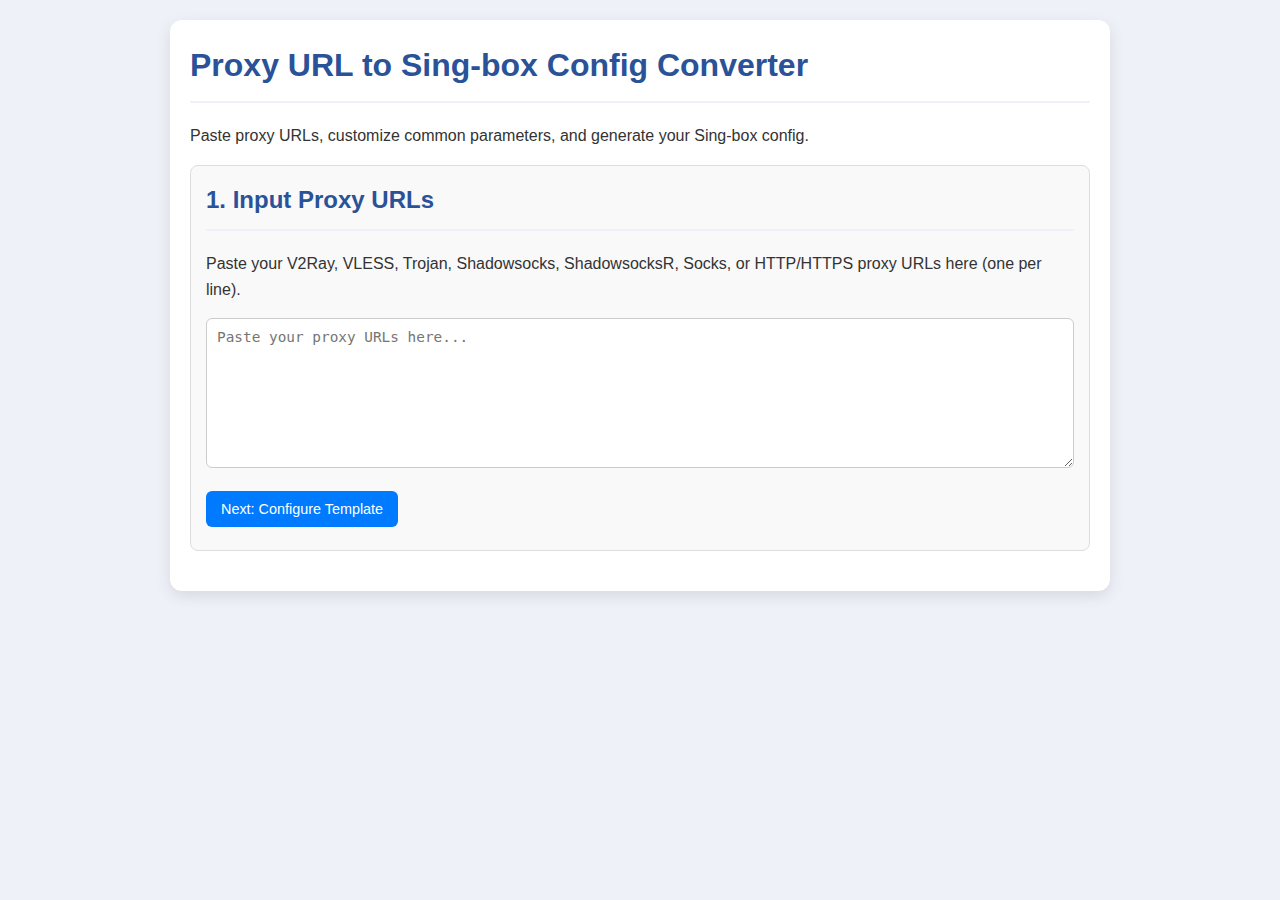
<file: index.html>
<!DOCTYPE html>
<html lang="en">
<head>
    <meta charset="UTF-8">
    <meta name="viewport" content="width=device-width, initial-scale=1.0">
    <title>Proxy URL to Sing-box Config Converter</title>
    <link rel="stylesheet" href="style.css">
</head>
<body>

    <div class="container">
        <h1>Proxy URL to Sing-box Config Converter</h1>
        <p>Paste proxy URLs, customize common parameters, and generate your Sing-box config.</p>

        <div id="input-section" class="section">
            <h2>1. Input Proxy URLs</h2>
            <p>Paste your V2Ray, VLESS, Trojan, Shadowsocks, ShadowsocksR, Socks, or HTTP/HTTPS proxy URLs here (one per line).</p>
            <textarea id="input" rows="8" placeholder="Paste your proxy URLs here..."></textarea>
            <button onclick="showSection('settings-section')">Next: Configure Template</button>
        </div>

        <div id="settings-section" class="section" style="display: none;">
             <h2>2. Customize Template Settings</h2>
             <p>Adjust common parameters for your Sing-box configuration based on the built-in template.</p>

             <div class="settings-grid">
                 <div class="setting-group">
                     <h3>General & Logging</h3>
                     <div class="setting-item">
                         <label for="log-level">Log Level:</label>
                         <select id="log-level">
                             <option value="error">error</option>
                             <option value="warn">warn</option>
                             <option value="info">info</option>
                             <option value="debug">debug</option>
                             <option value="trace">trace</option>
                         </select>
                         <small>Level of detail for logs.</small>
                     </div>
                      <div class="setting-item setting-checkbox">
                         <input type="checkbox" id="log-timestamp">
                         <label for="log-timestamp">Enable Log Timestamp</label>
                         <small>Include timestamps in log entries.</small>
                     </div>
                 </div>

                 <div class="setting-group">
                      <h3>Inbounds (Listeners)</h3>
                      <div class="setting-item">
                         <label for="mixed-in-listen">Mixed Inbound (Socks/HTTP) Listen Address:</label>
                         <input type="text" id="mixed-in-listen">
                         <small>Address for mixed-in (usually 127.0.0.1 or 0.0.0.0).</small>
                      </div>
                     <div class="setting-item">
                         <label for="mixed-in-port">Mixed Inbound Port:</label>
                         <input type="number" id="mixed-in-port" min="1" max="65535">
                         <small>Port for the main mixed-inbound (Socks/HTTP).</small>
                     </div>
                      <div class="setting-item">
                         <label for="mixed-in2-port">Mixed Inbound 2 Port:</label>
                         <input type="number" id="mixed-in2-port" min="1" max="65535">
                         <small>Port for the second mixed-inbound (routed to proxy).</small>
                     </div>
                      <div class="setting-item">
                         <label for="tun-http-proxy-server">TUN HTTP Proxy Server:</label>
                         <input type="text" id="tun-http-proxy-server">
                         <small>Address for TUN's built-in HTTP proxy.</small>
                     </div>
                     <div class="setting-item">
                         <label for="tun-http-proxy-port">TUN HTTP Proxy Port:</label>
                         <input type="number" id="tun-http-proxy-port" min="1" max="65535">
                         <small>Port for TUN's built-in HTTP proxy.</small>
                     </div>
                      <div class="setting-item setting-checkbox">
                         <input type="checkbox" id="tun-nat-independent">
                         <label for="tun-nat-independent">TUN Endpoint Independent NAT</label>
                         <small>Enable/disable EIM.</small>
                     </div>
                      <div class="setting-item setting-checkbox">
                         <input type="checkbox" id="tun-auto-route">
                         <label for="tun-auto-route">TUN Auto Route</label>
                         <small>Let sing-box handle routing table.</small>
                     </div>
                      <div class="setting-item">
                         <label for="tun-mtu">TUN MTU:</label>
                         <input type="number" id="tun-mtu" min="576">
                         <small>Maximum Transmission Unit for TUN.</small>
                     </div>
                 </div>

                 <div class="setting-group">
                      <h3>DNS Settings</h3>
                     <div class="setting-item">
                         <label for="dns-remote-server">DNS Remote Server:</label>
                         <input type="text" id="dns-remote-server">
                         <small>Hostname or IP for the main remote DNS (e.g., Cloudflare/Google).</small>
                     </div>
                      <div class="setting-item">
                         <label for="dns-direct-server">DNS Direct Server:</label>
                         <input type="text" id="dns-direct-server">
                         <small>Hostname or IP for the direct DNS (e.g., Alidns).</small>
                     </div>
                     <div class="setting-item setting-checkbox">
                         <input type="checkbox" id="dns-independent-cache">
                         <label for="dns-independent-cache">Independent DNS Cache</label>
                         <small>Use a cache separate from system DNS.</small>
                     </div>
                 </div>

                 <div class="setting-group">
                      <h3>Routing</h3>
                     <div class="setting-item">
                         <label for="route-final-outbound">Route Final Outbound Tag:</label>
                         <input type="text" id="route-final-outbound">
                         <small>The tag of the default outbound/selector for unmatched traffic (default: proxy).</small>
                     </div>
                      <div class="setting-item">
                         <label for="default-domain-resolver">Default Domain Resolver:</label>
                         <input type="text" id="default-domain-resolver">
                         <small>The DNS server tag for default domain lookups (default: dns-direct).</small>
                     </div>
                      <div class="setting-item setting-checkbox">
                         <input type="checkbox" id="route-auto-detect-interface">
                         <label for="route-auto-detect-interface">Auto Detect Interface</label>
                         <small>Attempt to automatically determine the outgoing interface.</small>
                     </div>
                 </div>

                 <div class="setting-group">
                      <h3>Remote Rule Sets</h3>
                      <p>Customize URL, detour, and update interval for remote rule sets.</p>
                       <!-- Rule set items will be dynamically populated here by script.js -->
                       <div id="rule-sets-container">
                           <!-- Example structure (populated by JS): -->
                           <!--
                            <div class="rule-set-item">
                                <h4>geosite-category-ads-all</h4>
                                <div class="setting-item setting-checkbox">
                                    <input type="checkbox" id="ruleset-geosite-category-ads-all-enabled" checked>
                                    <label for="ruleset-geosite-category-ads-all-enabled">Enable</label>
                                </div>
                                <div class="setting-item">
                                    <label for="ruleset-geosite-category-ads-all-url">URL:</label>
                                    <input type="text" id="ruleset-geosite-category-ads-all-url" readonly>
                                </div>
                                <div class="setting-item">
                                    <label for="ruleset-geosite-category-ads-all-detour">Download Detour:</label>
                                    <input type="text" id="ruleset-geosite-category-ads-all-detour">
                                </div>
                                <div class="setting-item">
                                    <label for="ruleset-geosite-category-ads-all-interval">Update Interval:</label>
                                    <input type="text" id="ruleset-geosite-category-ads-all-interval">
                                </div>
                            </div>
                            -->
                       </div>
                 </div>


                  <div class="setting-group">
                      <h3>Experimental & Clash API</h3>
                      <div class="setting-item setting-checkbox">
                         <input type="checkbox" id="cache-file-enabled">
                         <label for="cache-file-enabled">Enable Cache File</label>
                         <small>Store DNS/FakeIP cache to file.</small>
                     </div>
                      <div class="setting-item">
                         <label for="cache-file-path">Cache File Path:</label>
                         <input type="text" id="cache-file-path">
                         <small>Path for the cache database file.</small>
                     </div>
                      <div class="setting-item setting-checkbox">
                         <input type="checkbox" id="cache-file-store-fakeip">
                         <label for="cache-file-store-fakeip">Store FakeIP in Cache</label>
                         <small>Save FakeIP mappings to the cache file.</small>
                     </div>
                      <div class="setting-item">
                         <label for="clash-api-controller">Clash API Controller:</label>
                         <input type="text" id="clash-api-controller">
                         <small>Address and port for the Clash API (e.g., 127.0.0.1:9090).</small>
                     </div>
                      <div class="setting-item">
                         <label for="clash-api-ui-url">Clash API UI Download URL:</label>
                         <input type="text" id="clash-api-ui-url">
                         <small>URL to download external UI (e.g., dashboard ZIP).</small>
                     </div>
                      <div class="setting-item">
                         <label for="clash-api-ui-detour">Clash API UI Download Detour:</label>
                         <input type="text" id="clash-api-ui-detour">
                         <small>Outbound tag for downloading the UI (default: proxy).</small>
                     </div>
                  </div>
             </div>

             <div class="button-group">
                 <button onclick="showSection('input-section')">Back to Input</button>
                 <button onclick="populateSettingsForm(defaultBaseTemplate)">Reset Settings</button>
                 <button onclick="showSection('output-section')">Generate Config</button>
             </div>
        </div>

        <div id="output-section" class="section" style="display: none;">
            <h2>3. Generated Sing-box Configuration</h2>
             <p>Review, copy, or download the final JSON configuration.</p>

            <div class="output-config">
                <h3>Unified Config</h3>
                <textarea id="outputConfig" rows="15" readonly></textarea>
                <div class="button-group">
                     <button onclick="pasteConfig('outputConfig')">Copy Config</button>
                     <button onclick="downloadConfig('outputConfig')">Download Config</button>
                </div>
            </div>
            <button onclick="showSection('settings-section')">Back to Settings</button>
        </div>
    </div>

    <!-- Placeholder for SnackBar messages -->
    <div id="snackbar-container"></div>

    <script src="script.js"></script>

</body>
</html>
</file>
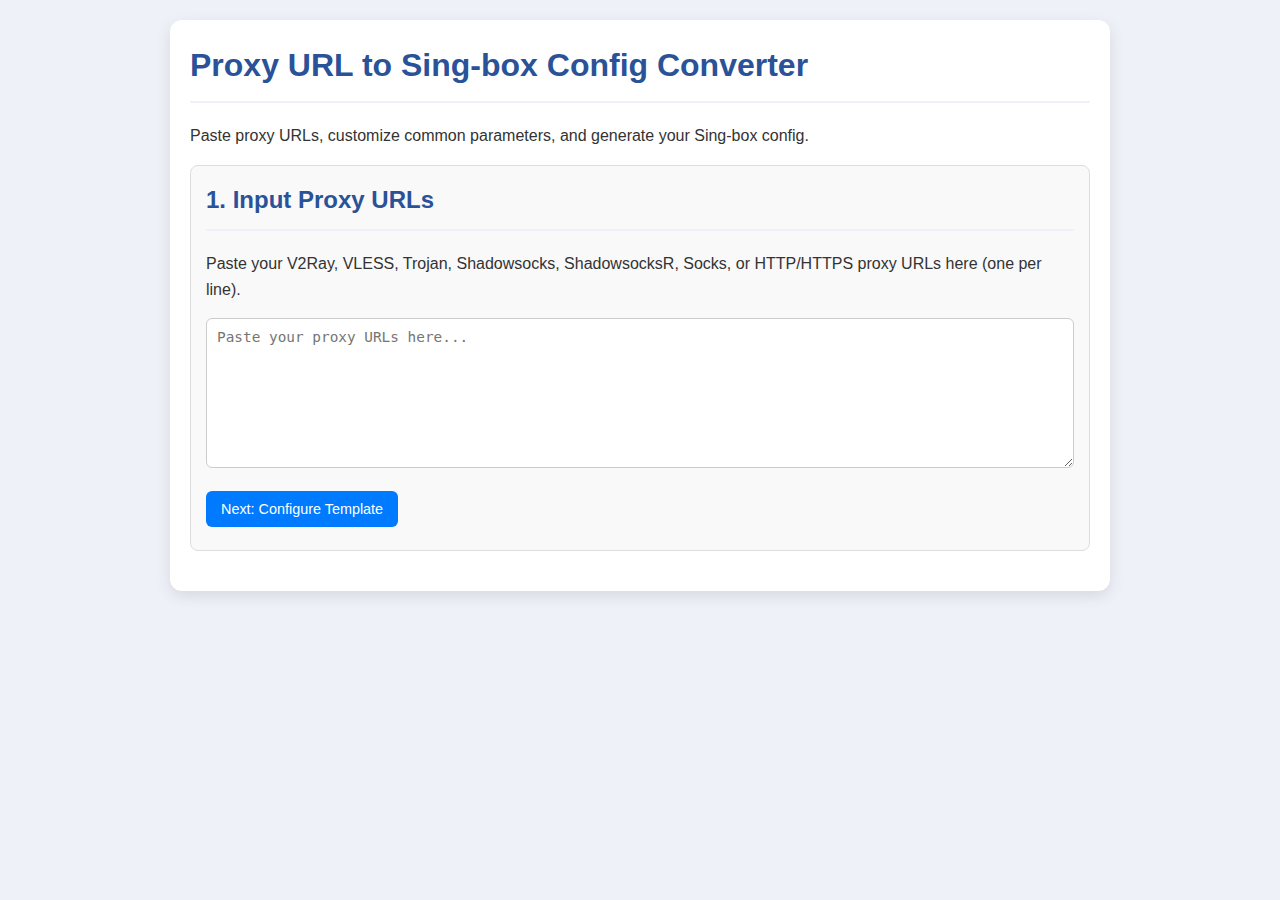
<file: sb_convert.html>
<!DOCTYPE html>
<html lang="en">
<head>
    <meta charset="UTF-8">
    <meta name="viewport" content="width=device-width, initial-scale=1.0">
    <title>Proxy URL to Sing-box Config Converter</title>
    <link rel="stylesheet" href="style.css">
</head>
<body>

    <div class="container">
        <h1>Proxy URL to Sing-box Config Converter</h1>
        <p>Paste proxy URLs, customize common parameters, and generate your Sing-box config.</p>

        <div id="input-section" class="section">
            <h2>1. Input Proxy URLs</h2>
            <p>Paste your V2Ray, VLESS, Trojan, Shadowsocks, ShadowsocksR, Socks, or HTTP/HTTPS proxy URLs here (one per line).</p>
            <textarea id="input" rows="8" placeholder="Paste your proxy URLs here..."></textarea>
            <button onclick="showSection('settings-section')">Next: Configure Template</button>
        </div>

        <div id="settings-section" class="section" style="display: none;">
             <h2>2. Customize Template Settings</h2>
             <p>Adjust common parameters for your Sing-box configuration based on the built-in template.</p>

             <div class="settings-grid">
                 <div class="setting-group">
                     <h3>General & Logging</h3>
                     <div class="setting-item">
                         <label for="log-level">Log Level:</label>
                         <select id="log-level">
                             <option value="error">error</option>
                             <option value="warn">warn</option>
                             <option value="info">info</option>
                             <option value="debug">debug</option>
                             <option value="trace">trace</option>
                         </select>
                         <small>Level of detail for logs.</small>
                     </div>
                      <div class="setting-item setting-checkbox">
                         <input type="checkbox" id="log-timestamp">
                         <label for="log-timestamp">Enable Log Timestamp</label>
                         <small>Include timestamps in log entries.</small>
                     </div>
                 </div>

                 <div class="setting-group">
                      <h3>Inbounds (Listeners)</h3>
                      <div class="setting-item">
                         <label for="mixed-in-listen">Mixed Inbound (Socks/HTTP) Listen Address:</label>
                         <input type="text" id="mixed-in-listen">
                         <small>Address for mixed-in (usually 127.0.0.1 or 0.0.0.0).</small>
                      </div>
                     <div class="setting-item">
                         <label for="mixed-in-port">Mixed Inbound Port:</label>
                         <input type="number" id="mixed-in-port" min="1" max="65535">
                         <small>Port for the main mixed-inbound (Socks/HTTP).</small>
                     </div>
                      <div class="setting-item">
                         <label for="mixed-in2-port">Mixed Inbound 2 Port:</label>
                         <input type="number" id="mixed-in2-port" min="1" max="65535">
                         <small>Port for the second mixed-inbound (routed to proxy).</small>
                     </div>
                      <div class="setting-item">
                         <label for="tun-http-proxy-server">TUN HTTP Proxy Server:</label>
                         <input type="text" id="tun-http-proxy-server">
                         <small>Address for TUN's built-in HTTP proxy.</small>
                     </div>
                     <div class="setting-item">
                         <label for="tun-http-proxy-port">TUN HTTP Proxy Port:</label>
                         <input type="number" id="tun-http-proxy-port" min="1" max="65535">
                         <small>Port for TUN's built-in HTTP proxy.</small>
                     </div>
                      <div class="setting-item setting-checkbox">
                         <input type="checkbox" id="tun-nat-independent">
                         <label for="tun-nat-independent">TUN Endpoint Independent NAT</label>
                         <small>Enable/disable EIM.</small>
                     </div>
                      <div class="setting-item setting-checkbox">
                         <input type="checkbox" id="tun-auto-route">
                         <label for="tun-auto-route">TUN Auto Route</label>
                         <small>Let sing-box handle routing table.</small>
                     </div>
                      <div class="setting-item">
                         <label for="tun-mtu">TUN MTU:</label>
                         <input type="number" id="tun-mtu" min="576">
                         <small>Maximum Transmission Unit for TUN.</small>
                     </div>
                 </div>

                 <div class="setting-group">
                      <h3>DNS Settings</h3>
                     <div class="setting-item">
                         <label for="dns-remote-server">DNS Remote Server:</label>
                         <input type="text" id="dns-remote-server">
                         <small>Hostname or IP for the main remote DNS (e.g., Cloudflare/Google).</small>
                     </div>
                      <div class="setting-item">
                         <label for="dns-direct-server">DNS Direct Server:</label>
                         <input type="text" id="dns-direct-server">
                         <small>Hostname or IP for the direct DNS (e.g., Alidns).</small>
                     </div>
                     <div class="setting-item setting-checkbox">
                         <input type="checkbox" id="dns-independent-cache">
                         <label for="dns-independent-cache">Independent DNS Cache</label>
                         <small>Use a cache separate from system DNS.</small>
                     </div>
                 </div>

                 <div class="setting-group">
                      <h3>Routing</h3>
                     <div class="setting-item">
                         <label for="route-final-outbound">Route Final Outbound Tag:</label>
                         <input type="text" id="route-final-outbound">
                         <small>The tag of the default outbound/selector for unmatched traffic (default: proxy).</small>
                     </div>
                      <div class="setting-item">
                         <label for="default-domain-resolver">Default Domain Resolver:</label>
                         <input type="text" id="default-domain-resolver">
                         <small>The DNS server tag for default domain lookups (default: dns-direct).</small>
                     </div>
                      <div class="setting-item setting-checkbox">
                         <input type="checkbox" id="route-auto-detect-interface">
                         <label for="route-auto-detect-interface">Auto Detect Interface</label>
                         <small>Attempt to automatically determine the outgoing interface.</small>
                     </div>
                 </div>

                 <div class="setting-group">
                      <h3>Remote Rule Sets</h3>
                      <p>Customize URL, detour, and update interval for remote rule sets.</p>
                       <!-- Rule set items will be dynamically populated here by script.js -->
                       <div id="rule-sets-container">
                           <!-- Example structure (populated by JS): -->
                           <!--
                            <div class="rule-set-item">
                                <h4>geosite-category-ads-all</h4>
                                <div class="setting-item setting-checkbox">
                                    <input type="checkbox" id="ruleset-geosite-category-ads-all-enabled" checked>
                                    <label for="ruleset-geosite-category-ads-all-enabled">Enable</label>
                                </div>
                                <div class="setting-item">
                                    <label for="ruleset-geosite-category-ads-all-url">URL:</label>
                                    <input type="text" id="ruleset-geosite-category-ads-all-url" readonly>
                                </div>
                                <div class="setting-item">
                                    <label for="ruleset-geosite-category-ads-all-detour">Download Detour:</label>
                                    <input type="text" id="ruleset-geosite-category-ads-all-detour">
                                </div>
                                <div class="setting-item">
                                    <label for="ruleset-geosite-category-ads-all-interval">Update Interval:</label>
                                    <input type="text" id="ruleset-geosite-category-ads-all-interval">
                                </div>
                            </div>
                            -->
                       </div>
                 </div>


                  <div class="setting-group">
                      <h3>Experimental & Clash API</h3>
                      <div class="setting-item setting-checkbox">
                         <input type="checkbox" id="cache-file-enabled">
                         <label for="cache-file-enabled">Enable Cache File</label>
                         <small>Store DNS/FakeIP cache to file.</small>
                     </div>
                      <div class="setting-item">
                         <label for="cache-file-path">Cache File Path:</label>
                         <input type="text" id="cache-file-path">
                         <small>Path for the cache database file.</small>
                     </div>
                      <div class="setting-item setting-checkbox">
                         <input type="checkbox" id="cache-file-store-fakeip">
                         <label for="cache-file-store-fakeip">Store FakeIP in Cache</label>
                         <small>Save FakeIP mappings to the cache file.</small>
                     </div>
                      <div class="setting-item">
                         <label for="clash-api-controller">Clash API Controller:</label>
                         <input type="text" id="clash-api-controller">
                         <small>Address and port for the Clash API (e.g., 127.0.0.1:9090).</small>
                     </div>
                      <div class="setting-item">
                         <label for="clash-api-ui-url">Clash API UI Download URL:</label>
                         <input type="text" id="clash-api-ui-url">
                         <small>URL to download external UI (e.g., dashboard ZIP).</small>
                     </div>
                      <div class="setting-item">
                         <label for="clash-api-ui-detour">Clash API UI Download Detour:</label>
                         <input type="text" id="clash-api-ui-detour">
                         <small>Outbound tag for downloading the UI (default: proxy).</small>
                     </div>
                  </div>
             </div>

             <div class="button-group">
                 <button onclick="showSection('input-section')">Back to Input</button>
                 <button onclick="populateSettingsForm(defaultBaseTemplate)">Reset Settings</button>
                 <button onclick="showSection('output-section')">Generate Config</button>
             </div>
        </div>

        <div id="output-section" class="section" style="display: none;">
            <h2>3. Generated Sing-box Configuration</h2>
             <p>Review, copy, or download the final JSON configuration.</p>

            <div class="output-config">
                <h3>Unified Config</h3>
                <textarea id="outputConfig" rows="15" readonly></textarea>
                <div class="button-group">
                     <button onclick="pasteConfig('outputConfig')">Copy Config</button>
                     <button onclick="downloadConfig('outputConfig')">Download Config</button>
                </div>
            </div>
            <button onclick="showSection('settings-section')">Back to Settings</button>
        </div>
    </div>

    <!-- Placeholder for SnackBar messages -->
    <div id="snackbar-container"></div>

    <script src="script.js"></script>

</body>
</html>
</file>
<file: style.css>
/* General body and container styling */
body {
    font-family: 'Segoe UI', Tahoma, Geneva, Verdana, sans-serif;
    line-height: 1.6;
    margin: 0;
    background-color: #eef1f7;
    color: #333;
    padding: 10px; /* Reduced padding for small screens */
}

.container {
    max-width: 900px;
    margin: 10px auto; /* Reduced margin for small screens */
    background: #fff;
    padding: 20px; /* Reduced padding for small screens */
    border-radius: 12px;
    box-shadow: 0 5px 15px rgba(0, 0, 0, 0.1);
}

h1, h2, h3 {
    color: #2a5298;
    margin-top: 0;
    border-bottom: 2px solid #eef1f7;
    padding-bottom: 10px;
    margin-bottom: 20px;
}
h3 {
    color: #4682b4;
    border-bottom: 1px dashed #ccc;
    margin-bottom: 15px;
    padding-bottom: 5px;
}

/* Section layout */
.section {
    margin-bottom: 20px; /* Reduced margin */
    padding: 15px; /* Reduced padding */
    border: 1px solid #ddd;
    border-radius: 8px;
    background-color: #f9f9f9;
}

/* Textarea styling */
textarea {
    width: 100%;
    padding: 10px; /* Reduced padding */
    margin-bottom: 15px;
    border: 1px solid #ccc;
    border-radius: 6px;
    box-sizing: border-box;
    font-family: Consolas, Monaco, 'Andale Mono', 'Ubuntu Mono', monospace;
    font-size: 0.9rem;
    white-space: pre-wrap;
    word-wrap: break-word;
    background-color: #fff;
    resize: vertical;
    min-height: 100px; /* Ensure a minimum height */
}

/* Button styling */
button {
    display: inline-block;
    background: #007bff;
    color: white;
    padding: 10px 15px; /* Reduced padding */
    border: none;
    border-radius: 6px;
    cursor: pointer;
    font-size: 0.9rem; /* Reduced font size */
    margin-right: 8px; /* Reduced margin */
    margin-bottom: 8px; /* Reduced margin */
    transition: background-color 0.2s ease;
}

button:hover {
    background: #0056b3;
}

button:active {
    background: #004085;
}

.button-group {
    display: flex;
    gap: 8px; /* Reduced gap */
    flex-wrap: wrap;
    margin-top: 10px; /* Reduced margin */
}

/* Output section styling */
.output-config {
    margin-bottom: 15px;
    padding: 10px;
    border: 1px solid #ddd;
    border-radius: 4px;
    background-color: #fff;
}

.output-config h3 {
    margin-bottom: 5px;
    border: none;
    padding-bottom: 0;
    margin-bottom: 10px;
    color: #555;
}

/* Settings grid layout */
.settings-grid {
    display: grid;
    grid-template-columns: repeat(auto-fit, minmax(280px, 1fr)); /* Adjusted min size */
    gap: 15px; /* Reduced gap */
}

/* Setting group styling */
.setting-group {
    border: 1px solid #eee;
    padding: 15px; /* Reduced padding */
    border-radius: 8px;
    background-color: #fff;
}

/* Individual setting item styling */
.setting-item {
    margin-bottom: 12px; /* Reduced margin */
    display: flex;
    flex-direction: column;
}

.setting-item:last-child {
    margin-bottom: 0;
}

.setting-item label {
    font-weight: bold;
    margin-bottom: 5px;
    color: #555;
    font-size: 0.9rem;
}

.setting-item input[type="text"],
.setting-item input[type="number"],
.setting-item select {
    width: 100%;
    padding: 8px;
    border: 1px solid #ccc;
    border-radius: 4px;
    box-sizing: border-box;
    font-size: 0.9rem;
}

.setting-item small {
    color: #777;
    margin-top: 4px; /* Reduced margin */
    font-size: 0.8rem;
}

.setting-checkbox {
    flex-direction: row;
    align-items: center;
}

.setting-checkbox input[type="checkbox"] {
    margin-right: 8px;
    width: auto;
}
.setting-checkbox label {
    margin-bottom: 0;
    flex-grow: 1; /* Allow label to take available space */
}

/* Rule set item styling */
.rule-set-item {
    border: 1px solid #ddd;
    padding: 10px;
    margin-bottom: 15px;
    border-radius: 6px;
    background-color: #f0f4f8; /* Light blue background */
}
.rule-set-item h4 {
    margin: 0 0 10px 0;
    color: #2a5298;
    border-bottom: 1px solid #ccc;
    padding-bottom: 5px;
}
.rule-set-item p {
    font-size: 0.85rem;
    color: #555;
    margin: 0 0 10px 0;
    word-break: break-all; /* Break long URLs */
}
.rule-set-item .setting-item {
    margin-bottom: 10px; /* Less margin inside rule set item */
}
.rule-set-item .setting-item:last-child {
    margin-bottom: 0;
}


/* SnackBar Styling */
#snackbar-container {
    position: fixed;
    bottom: 20px;
    left: 50%;
    transform: translateX(-50%);
    z-index: 1000;
}

.snackbar {
    visibility: hidden;
    min-width: 250px;
    color: #fff;
    text-align: center;
    border-radius: 4px;
    padding: 12px 20px;
    position: fixed;
    z-index: 1000;
    left: 50%;
    bottom: 30px;
    transform: translateX(-50%);
    font-size: 0.9rem;
    box-shadow: 0 2px 10px rgba(0, 0, 0, 0.2);
    opacity: 0; /* Start hidden for animation */
    transition: opacity 0.5s, bottom 0.5s;
}

.snackbar.show {
    visibility: visible;
    opacity: 1;
    bottom: 30px;
}

.snackbar.success { background-color: #4CAF50; }
.snackbar.error { background-color: #f44336; }
.snackbar.info { background-color: #2196F3; }
.snackbar.warning { background-color: #ff9800; }


/* Media query for smaller screens */
@media (max-width: 600px) {
    body {
        padding: 10px;
    }
    .container {
        padding: 15px;
        margin: 10px auto;
    }
    h1 {
        font-size: 1.5rem;
    }
    h2 {
        font-size: 1.3rem;
    }
     h3 {
        font-size: 1.1rem;
    }
    button {
        padding: 10px 12px;
        font-size: 0.9rem;
    }
    .button-group {
        gap: 5px;
    }
    .settings-grid {
         grid-template-columns: 1fr; /* Stack columns on very small screens */
         gap: 15px;
    }
     .setting-group {
        padding: 10px;
     }
     .setting-item {
         margin-bottom: 10px;
     }
     textarea {
        font-size: 0.85rem;
     }
     .snackbar {
        min-width: auto;
        width: 90%;
        left: 50%;
        transform: translateX(-50%);
        bottom: 10px; /* Adjust position */
        padding: 10px 15px;
        font-size: 0.85rem;
     }
     .snackbar.show {
        bottom: 10px;
     }
}
</file>
